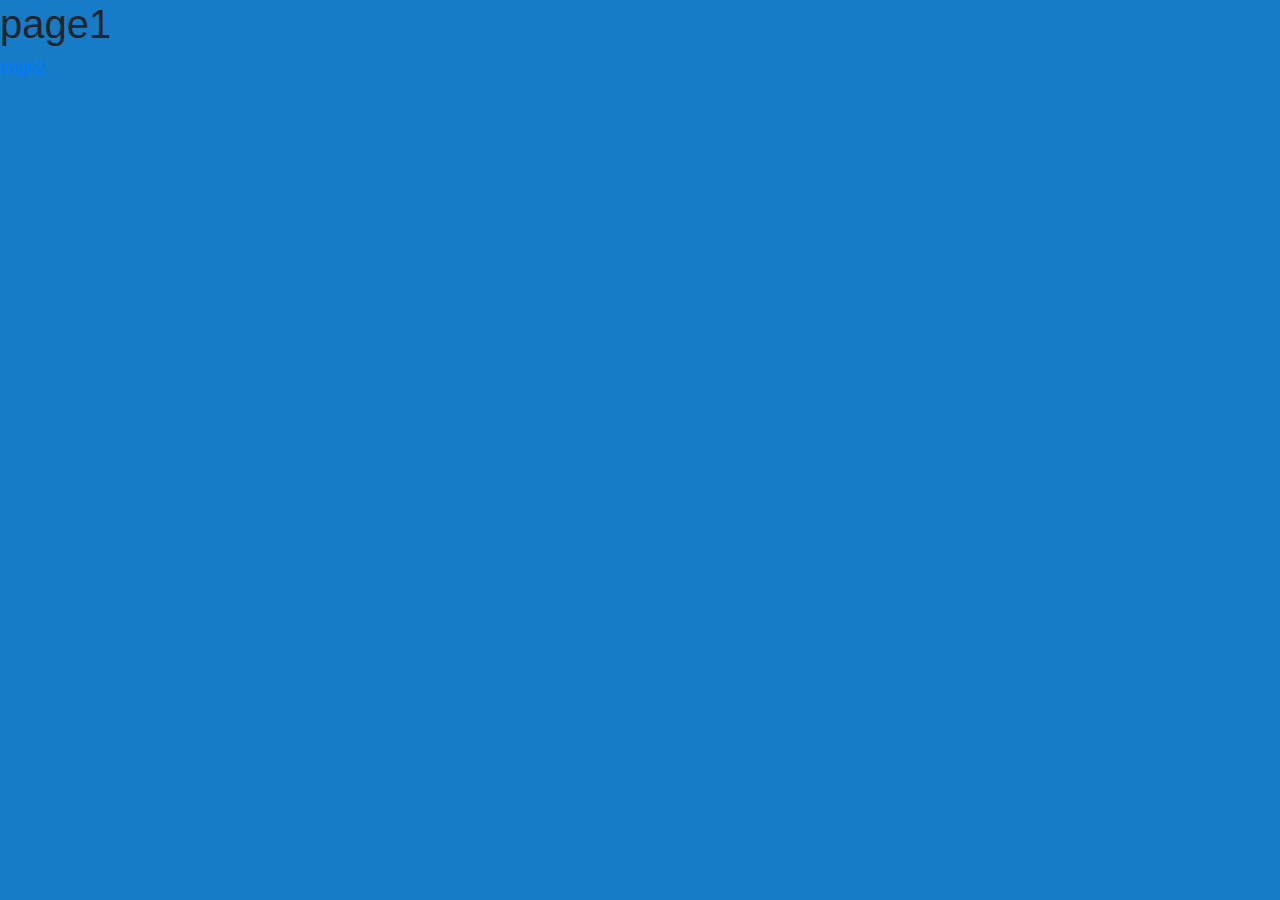
<file: main/index.html>
<!DOCTYPE html>
<html lang="en">
<head>
    <meta charset="UTF-8">
    <title>page1</title>
    <meta name="viewport" content="width=device-width, initial-scale=1, shrink-to-fit=no">
    <link rel="stylesheet" href="https://stackpath.bootstrapcdn.com/bootstrap/4.3.1/css/bootstrap.min.css"
          integrity="sha384-ggOyR0iXCbMQv3Xipma34MD+dH/1fQ784/j6cY/iJTQUOhcWr7x9JvoRxT2MZw1T" crossorigin="anonymous">
    <link rel="stylesheet" href="styles.css">
    <script src="https://code.jquery.com/jquery-3.3.1.slim.min.js"
            integrity="sha384-q8i/X+965DzO0rT7abK41JStQIAqVgRVzpbzo5smXKp4YfRvH+8abtTE1Pi6jizo" crossorigin="anonymous">
    </script>
    <script src="https://cdnjs.cloudflare.com/ajax/libs/popper.js/1.14.7/umd/popper.min.js" integrity
            ="sha384-UO2eT0CpHqdSJQ6hJty5KVphtPhzWj9WO1clHTMGa3JDZwrnQq4sF86dIHNDz0W1" crossorigin="anonymous"></script>
    <script src="https://stackpath.bootstrapcdn.com/bootstrap/4.3.1/js/bootstrap.min.js" integrity
            ="sha384-JjSmVgyd0p3pXB1rRibZUAYoIIy6OrQ6VrjIEaFf/nJGzIxFDsf4x0xIM+B07jRM" crossorigin="anonymous"></script>
</head>

<body>
<h1>page1</h1>
<a href="page2/">page2</a>
</body>
</html>
</file>
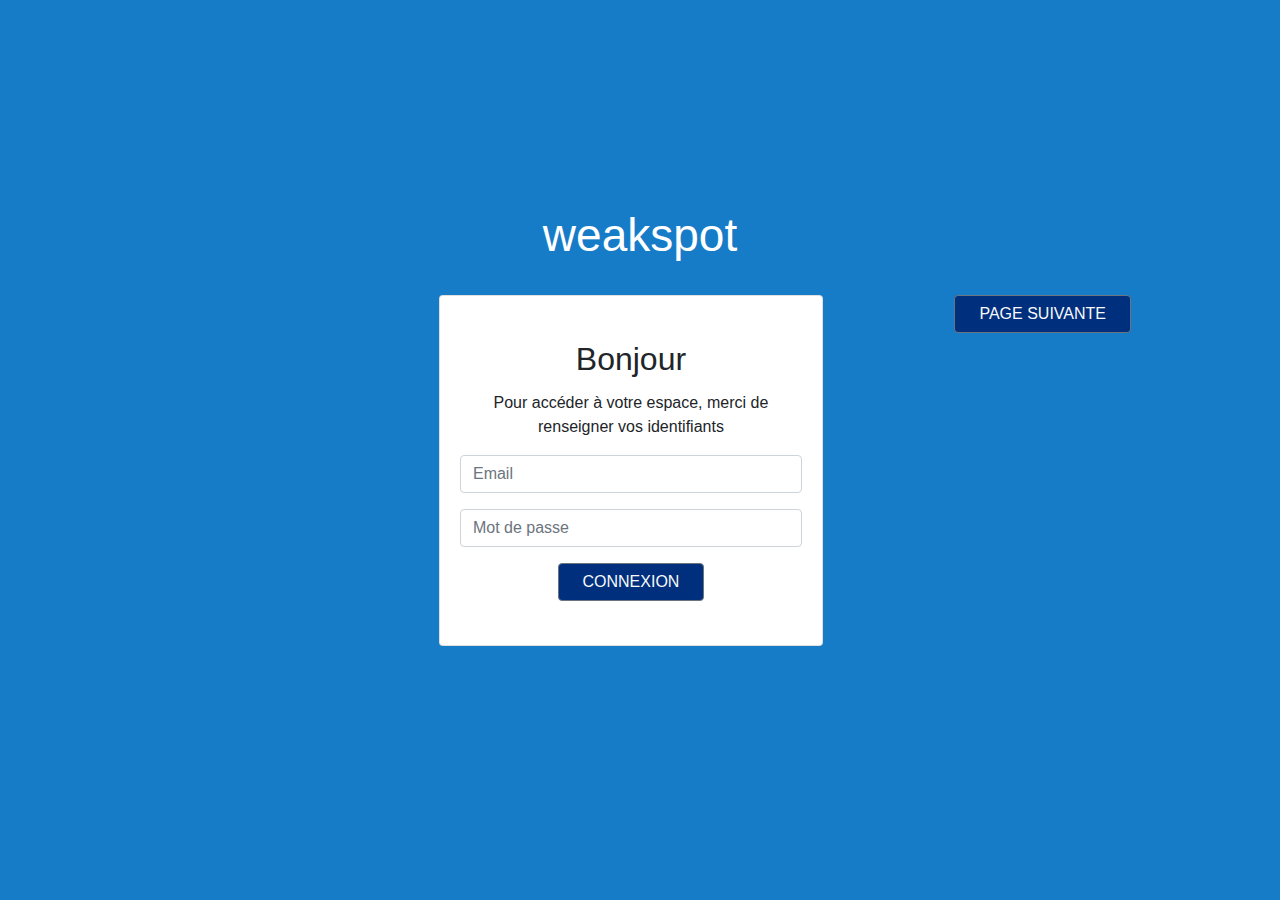
<file: template/index.html>
<!DOCTYPE html>
<html lang="en">
<head>
    <meta charset="UTF-8">
    <title>page1</title>
    <meta name="viewport" content="width=device-width, initial-scale=1, shrink-to-fit=no">
    <link rel="stylesheet" href="https://stackpath.bootstrapcdn.com/bootstrap/4.3.1/css/bootstrap.min.css"
          integrity="sha384-ggOyR0iXCbMQv3Xipma34MD+dH/1fQ784/j6cY/iJTQUOhcWr7x9JvoRxT2MZw1T" crossorigin="anonymous">
    <link rel="stylesheet" href="styles.css">
    <script src="https://code.jquery.com/jquery-3.3.1.slim.min.js" integrity
            ="sha384-q8i/X+965DzO0rT7abK41JStQIAqVgRVzpbzo5smXKp4YfRvH+8abtTE1Pi6jizo" crossorigin="anonymous"></script>
    <script src="https://cdnjs.cloudflare.com/ajax/libs/popper.js/1.14.7/umd/popper.min.js" integrity
            ="sha384-UO2eT0CpHqdSJQ6hJty5KVphtPhzWj9WO1clHTMGa3JDZwrnQq4sF86dIHNDz0W1" crossorigin="anonymous"></script>
    <script src="https://stackpath.bootstrapcdn.com/bootstrap/4.3.1/js/bootstrap.min.js" integrity
            ="sha384-JjSmVgyd0p3pXB1rRibZUAYoIIy6OrQ6VrjIEaFf/nJGzIxFDsf4x0xIM+B07jRM" crossorigin="anonymous"></script>
</head>

<body>
<div class="container">
    <div class="row mrgn-top">
        <div class="col-sm-12 text-center">
            <h1 class="text-white">weakspot</h1>
        </div>
    </div>

    <div class="row justify-content-end">
        <div class="col-sm-6">
            <div class="card text-center" style="width: 24rem;">
                <div class="card-body">
                    <h2 class="card-title font-weight-light">Bonjour</h2>
                    <p class="card-text">Pour accéder à votre espace, merci de renseigner vos identifiants</p>
                    <form>
                        <div class="form-group">
                            <input type="text" class="form-control" id="formGroupExampleInput"
                                   placeholder="Email">
                        </div>
                        <div class="form-group">
                            <input type="text" class="form-control" id="formGroupExampleInput2"
                                   placeholder="Mot de passe">
                        </div>
                        <a href="#" class="btn text-light border border-secondary">CONNEXION</a>
                    </form>
                </div>
            </div>
        </div>
        <div class="col-sm-2.5 btn-fnt">
            <a href="search/" class="btn text-light border border-secondary">PAGE SUIVANTE</a>
        </div>
    </div>
</div>
</body>

</html>
</file>
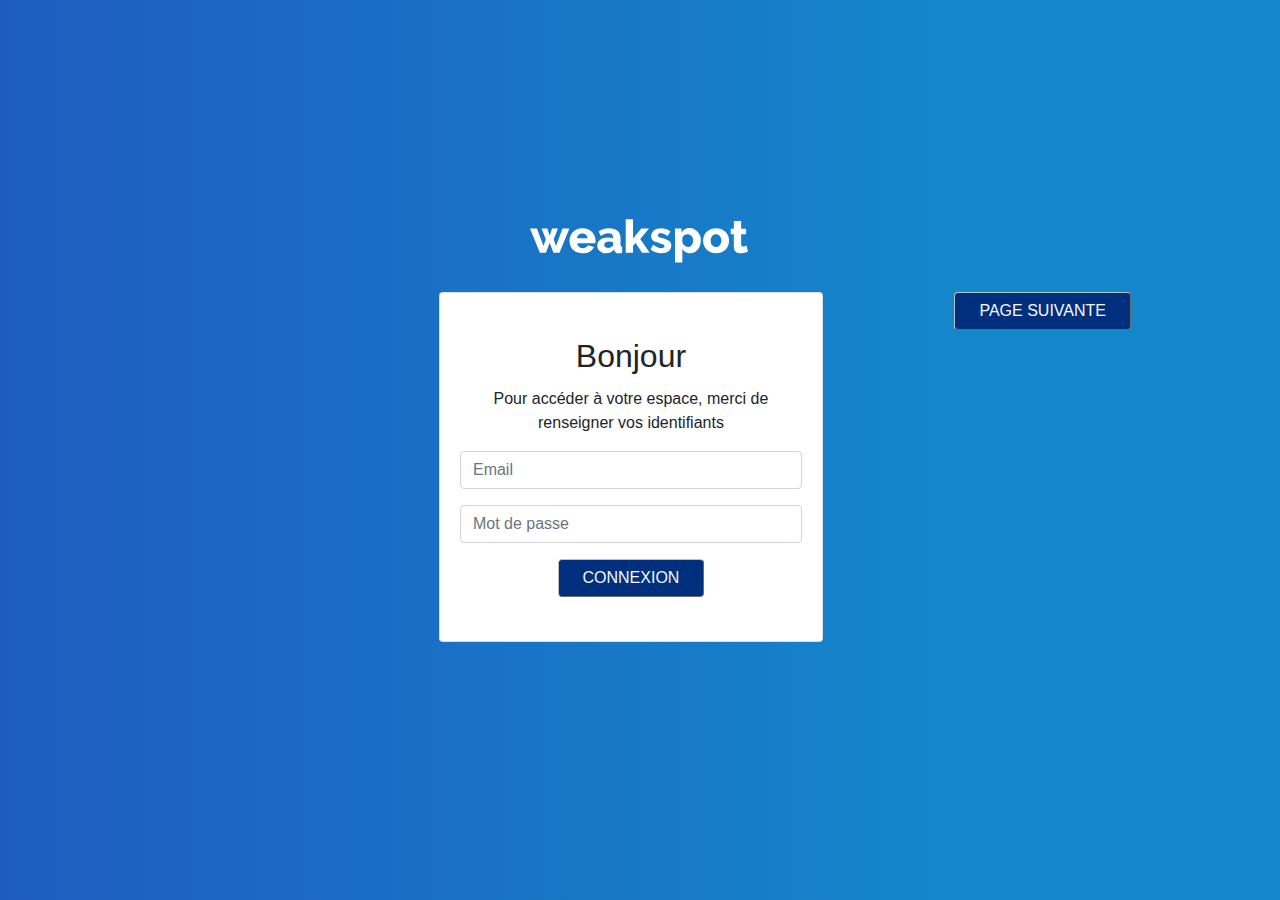
<file: main/home/index.html>
<!DOCTYPE html>
<html lang="en">
<head>
    <meta charset="UTF-8">
    <title>page1</title>
    <meta name="viewport" content="width=device-width, initial-scale=1, shrink-to-fit=no">
    <link rel="stylesheet" href="https://stackpath.bootstrapcdn.com/bootstrap/4.3.1/css/bootstrap.min.css"
          integrity="sha384-ggOyR0iXCbMQv3Xipma34MD+dH/1fQ784/j6cY/iJTQUOhcWr7x9JvoRxT2MZw1T" crossorigin="anonymous">
    <link rel="stylesheet" href="styles.css">
    <script src="https://code.jquery.com/jquery-3.3.1.slim.min.js" integrity
            ="sha384-q8i/X+965DzO0rT7abK41JStQIAqVgRVzpbzo5smXKp4YfRvH+8abtTE1Pi6jizo" crossorigin="anonymous"></script>
    <script src="https://cdnjs.cloudflare.com/ajax/libs/popper.js/1.14.7/umd/popper.min.js" integrity
            ="sha384-UO2eT0CpHqdSJQ6hJty5KVphtPhzWj9WO1clHTMGa3JDZwrnQq4sF86dIHNDz0W1" crossorigin="anonymous"></script>
    <script src="https://stackpath.bootstrapcdn.com/bootstrap/4.3.1/js/bootstrap.min.js" integrity
            ="sha384-JjSmVgyd0p3pXB1rRibZUAYoIIy6OrQ6VrjIEaFf/nJGzIxFDsf4x0xIM+B07jRM" crossorigin="anonymous"></script>
</head>

<body>
<div class="container">
    <div class="row mrgn-top">
        <div class="col-sm-12 text-center">
            <img src="../assets/logo-weakspot-white.svg" class="img" alt="...">
        </div>
    </div>

    <div class="row justify-content-end">
        <div class="col-sm-6">
            <div class="card text-center" style="width: 24rem;">
                <div class="card-body">
                    <h2 class="card-title font-weight-light">Bonjour</h2>
                    <p class="card-text">Pour accéder à votre espace, merci de renseigner vos identifiants</p>
                    <form>
                        <div class="form-group">
                            <input type="text" class="form-control" id="formGroupExampleInput"
                                   placeholder="Email">
                        </div>
                        <div class="form-group">
                            <input type="text" class="form-control" id="formGroupExampleInput2"
                                   placeholder="Mot de passe">
                        </div>
                        <a href="../home/" class="btn text-light">CONNEXION</a>
                    </form>
                </div>
            </div>
        </div>
        <div class="col-sm-2.5 btn-fnt">
            <a href="../search" class="btn text-light">PAGE SUIVANTE</a>
        </div>
    </div>
</div>
</body>

</html>
</file>
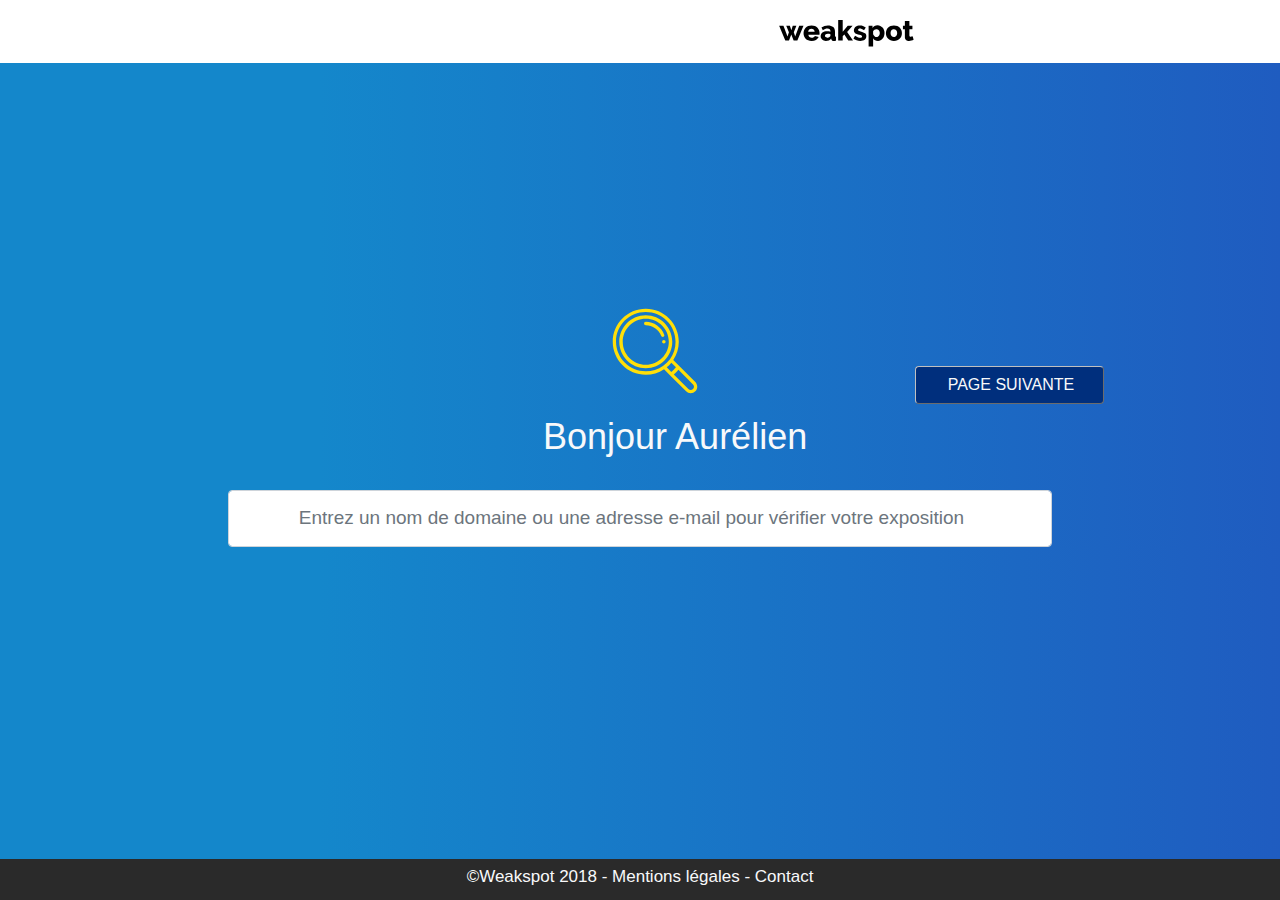
<file: main/search/index.html>
<!DOCTYPE html>
<html lang="en">
<head>
    <meta charset="UTF-8">
    <title>page2</title>
    <meta name="viewport" content="width=device-width, initial-scale=1, shrink-to-fit=no">
    <link rel="stylesheet" href="https://stackpath.bootstrapcdn.com/bootstrap/4.3.1/css/bootstrap.min.css"
          integrity="sha384-ggOyR0iXCbMQv3Xipma34MD+dH/1fQ784/j6cY/iJTQUOhcWr7x9JvoRxT2MZw1T" crossorigin="anonymous">
    <link rel="stylesheet" href="styles.css">
    <script src="https://code.jquery.com/jquery-3.3.1.slim.min.js" integrity
            ="sha384-q8i/X+965DzO0rT7abK41JStQIAqVgRVzpbzo5smXKp4YfRvH+8abtTE1Pi6jizo" crossorigin="anonymous"></script>
    <script src="https://cdnjs.cloudflare.com/ajax/libs/popper.js/1.14.7/umd/popper.min.js" integrity
            ="sha384-UO2eT0CpHqdSJQ6hJty5KVphtPhzWj9WO1clHTMGa3JDZwrnQq4sF86dIHNDz0W1" crossorigin="anonymous"></script>
    <script src="https://stackpath.bootstrapcdn.com/bootstrap/4.3.1/js/bootstrap.min.js" integrity
            ="sha384-JjSmVgyd0p3pXB1rRibZUAYoIIy6OrQ6VrjIEaFf/nJGzIxFDsf4x0xIM+B07jRM" crossorigin="anonymous"></script>
</head>

<body>
<div class="container-fluid">

    <header>
        <div class="row background">
            <div class="col-sm-12">
                <nav class="navbar navbar-expand-lg navbar-light bg-white">
                    <a class="navbar-brand" href="../home/">
                        <img src="../assets/logo-weakspot.svg" width="1440" height="37" class="paddn-lft-2" alt="...">
                    </a>
                    <img src="../assets/icon-user.svg" alt="..." class="img">
                    <div class="collapse navbar-collapse" id="navbarNavDropdown">
                        <ul class="navbar-nav">
                            <li class="nav-item dropdown">
                                <a class="nav-link dropdown-toggle margn-tp" href="../home/" id="navbarDropdownMenuLink"
                                   role="button" data-toggle="dropdown" aria-haspopup="true" aria-expanded="false">
                                    Aurélien Boit <br> <span class="text-primary">10 crédits</span>
                                </a>
                                <div class="dropdown-menu" aria-labelledby="navbarDropdownMenuLink">
                                    <a class="dropdown-item" href="../home/">Déconnexion</a>
                                </div>
                            </li>
                        </ul>
                    </div>
                </nav>
            </div>
        </div>
    </header>

    <main class="main-mrgn">
        <div class="row justify-content-center paddn-lft">
            <div class="col-sm-5">
                <img src="../assets/icon-loupe.svg" alt="..." class="img-2">
                <h2 class="text-light font-weight-light">Bonjour Aurélien</h2>
            </div>
            <div class="col-sm-2.5 align-self-center">
                <a href="../dashboard/details/" class="btn text-light">PAGE SUIVANTE</a>
            </div>
        </div>

        <div class="row justify-content-center paddn-tp">
            <div class="col-sm-8 text-center">
                <form class="form-inline-expand-lg">
                    <input class="form-control mr-sm-2 text-center paddn-tp-btm font-weight-light" type="search"
                           placeholder="Entrez un nom de domaine ou une adresse e-mail pour vérifier votre exposition"
                           aria-label="Search">
                </form>
            </div>
        </div>
    </main>

    <footer>
        <div class="row text-center background-2 fixed-bottom paddn-tp-btm-2">
            <div class="col-sm-12">
                <h5 class="text-light font-weight-light">©Weakspot 2018 - Mentions légales - Contact</h5>
            </div>
        </div>
    </footer>
</div>
</body>
</html>
</file>
<file: main/styles.css>
body {
    background-color: #167cc8;
}
</file>
<file: template/styles.css>
body {
    background-color: #167cc8;
}

h1 {
    font-size: 46px;
}

.btn {
    background-color: #002f7d;
    padding-right: 1.5rem;
    padding-left: 1.5rem;
}

.justify-content-end {
    margin-right: 4rem;
    margin-top: 1.5rem;
    margin-bottom: 15rem;
}

.mrgn-top {
    margin-top: 13rem;
}

.card-body {
    margin-top: 1.5rem;
    margin-bottom: 1.5rem;
}
</file>
<file: main/home/styles.css>
body {
    background: linear-gradient(to left, #1487cb 25%, #1f5cc0 100%);
}

h1 {
    font-size: 46px;
}

.btn {
    background-color: #002f7d;
    padding-right: 1.5rem;
    padding-left: 1.5rem;
    border-width: 0.1em;
    border-color: silver;
    border-style: outset;
}

.justify-content-end {
    margin-right: 4rem;
    margin-top: 1.5rem;
    margin-bottom: 15rem;
}

.mrgn-top {
    margin-top: 13rem;
}

.card-body {
    margin-top: 1.5rem;
    margin-bottom: 1.5rem;
}

.img {
    width: 15rem;
}
</file>
<file: main/search/styles.css>
body {
    background: linear-gradient(to right, #1487cb 25%, #1f5cc0 100%);
}

.background {
    background-color: white;
}

.background-2 {
    background-color: #2a2a2a;
}

.btn {
    background-color: #002f7d;
    padding-right: 1.8rem;
    padding-left: 2rem;
    border-width: 0.1em;
    border-color: silver;
    border-style: outset;
}

.main-mrgn {
    margin-top: 15rem;
}

.paddn-tp {
    padding-top: 1.5rem;
}

.paddn-lft {
    padding-left: 22rem;
}

.paddn-lft-2 {
    padding-left: 12rem;
}

.img {
    width: 2.7rem;
}

.img-2 {
    padding-left: 4rem;
    padding-bottom: 1rem;
    width: 10rem;
}

.margn-tp {
    margin-bottom: -11px;
    margin-top: -9px;
}

.paddn-tp-btm {
    padding-top: 1.7rem;
    padding-bottom: 1.7rem;
    font-size: 19px;
}

.paddn-tp-btm-2 {
    padding-top: 0.5rem;
    padding-bottom: 0.3rem;
}

h2 {
    font-size: 36px;
}

h5 {
    font-size: 17px;
}
</file>
